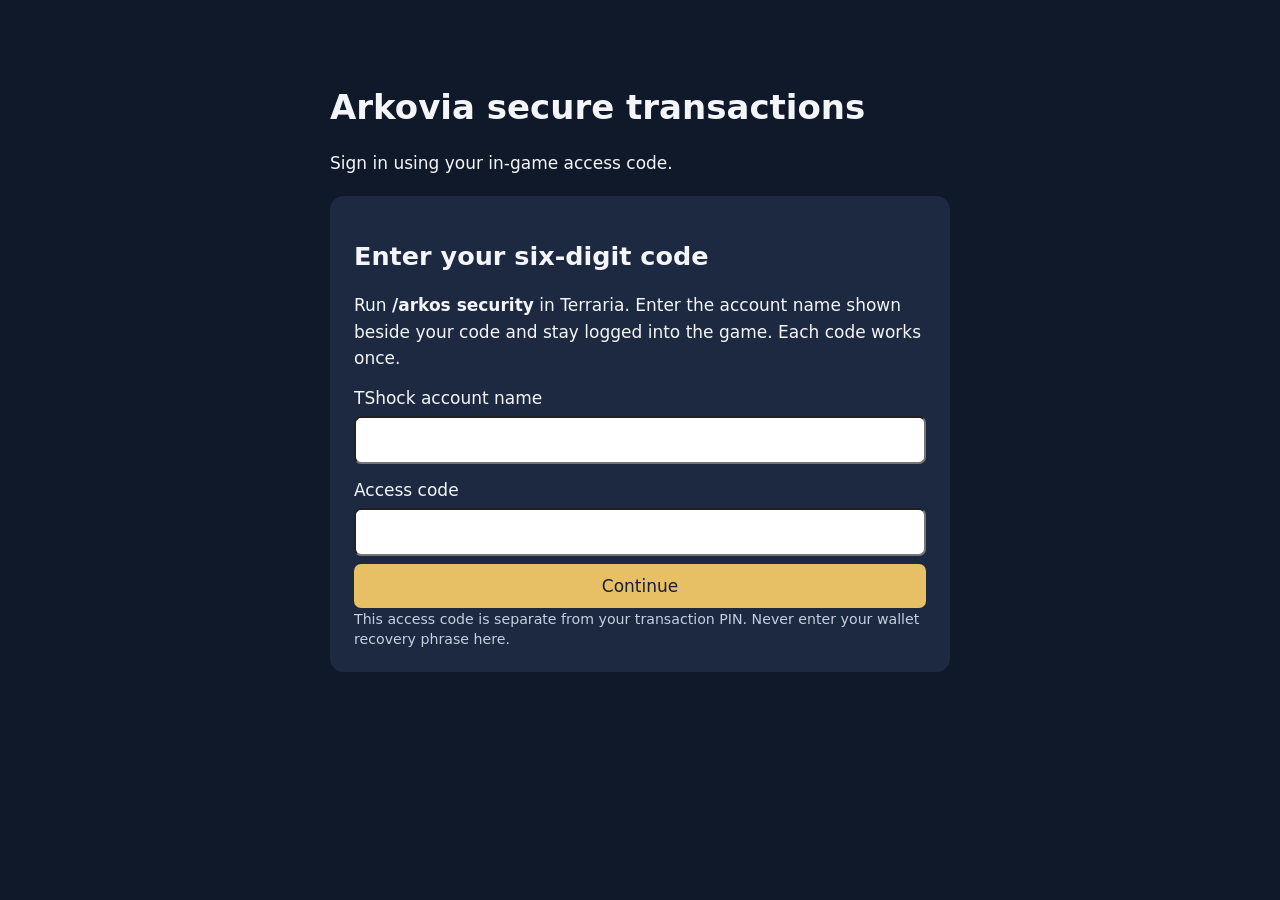
<file: Security/portal.html>
<!doctype html>
<html lang="en"><meta charset="utf-8"><meta name="viewport" content="width=device-width,initial-scale=1"><title>Arkovia secure transactions</title>
<style nonce="NONCE_VALUE">body{font:17px system-ui;background:#101929;color:#f4f5f8;margin:0}main{max-width:620px;margin:40px auto;padding:24px}section{background:#1c2940;border-radius:14px;padding:24px;margin:20px 0}label{display:block;margin-top:16px}input,button{font:inherit;padding:12px;border-radius:7px;box-sizing:border-box;width:100%;margin-top:8px}button{background:#e7bf64;color:#142036;border:0;cursor:pointer}button:disabled{opacity:.5}p{line-height:1.55}#result{white-space:pre-wrap;overflow-wrap:anywhere}small{color:#c6cfdf}[hidden]{display:none!important}</style>
<main><h1>Arkovia secure transactions</h1><p id="identity">Sign in using your in-game access code.</p>
<section id="access"><h2>Enter your six-digit code</h2><p>Run <strong>/arkos security</strong> in Terraria. Enter the account name shown beside your code and stay logged into the game. Each code works once.</p>
<form id="loginForm"><label>TShock account name<input id="account" maxlength="128" autocomplete="username" required></label><label>Access code<input id="code" type="text" inputmode="numeric" pattern="[0-9]{6}" minlength="6" maxlength="6" autocomplete="one-time-code" required></label><button id="login">Continue</button></form><small>This access code is separate from your transaction PIN. Never enter your wallet recovery phrase here.</small></section>
<div id="transactions" hidden>
<section><h2>Set or change PIN</h2><label>Current PIN (only when changing)<input id="oldPin" type="password" inputmode="numeric" maxlength="12" autocomplete="off"></label><label>New PIN (6–12 digits)<input id="newPin" type="password" inputmode="numeric" minlength="6" maxlength="12" autocomplete="new-password"></label><button id="savePin">Save PIN</button></section>
<section><h2>Withdraw to your linked wallet</h2><label>Amount<input id="amount" inputmode="decimal" autocomplete="off"></label><label>Transaction PIN<input id="pin" type="password" inputmode="numeric" maxlength="12" autocomplete="off"></label><button id="quote">Review withdrawal</button><button id="confirm" disabled>Confirm withdrawal</button></section>
</div><p id="result" role="status" aria-live="polite"></p></main>
<script nonce="NONCE_VALUE">
const el=id=>document.getElementById(id);let token='',busy=false,hasQuote=false;
// Retire old fragment links without reading or using their credentials.
if(location.hash)history.replaceState(null,'',location.pathname);
function buttons(){document.querySelectorAll('button').forEach(b=>b.disabled=busy);el('confirm').disabled=busy||!hasQuote;}
function signOut(){token='';hasQuote=false;el('transactions').hidden=true;el('access').hidden=false;el('pin').value='';el('oldPin').value='';el('newPin').value='';}
async function call(action,data={}){
 if(busy)throw Error('A request is already in progress.');busy=true;buttons();
 try{
  const headers={'Content-Type':'application/json'};if(token)headers.Authorization='Bearer '+token;
  const res=await fetch(new URL('api',location.href),{method:'POST',headers,body:JSON.stringify({action,...data}),credentials:'omit',cache:'no-store'});
  const result=await res.json();
  if(!res.ok||result.error){if(result.error?.startsWith('Session expired')||result.error?.startsWith('Log into Terraria'))signOut();throw Error(result.error||'Request failed');}
  return result;
 }finally{busy=false;buttons();}
}
el('loginForm').onsubmit=async event=>{
 event.preventDefault();hasQuote=false;
 try{
  const result=await call('login',{account:el('account').value,code:el('code').value});token=result.token;
  const status=await call('status');el('identity').textContent=(status.wallet||'No linked wallet')+' · '+status.currency;
  el('result').textContent=(status.pinSet?'PIN is configured. ':'Set your PIN to begin. ')+status.message;
  el('access').hidden=true;el('transactions').hidden=false;
 }catch(e){signOut();el('result').textContent=e.message;}finally{el('code').value='';buttons();}
};
async function act(action,data){hasQuote=false;try{const r=await call(action,data);el('result').textContent=r.message;hasQuote=action==='quote';}catch(e){el('result').textContent=e.message;}finally{el('oldPin').value='';el('newPin').value='';if(action==='confirm')el('pin').value='';buttons();}}
el('savePin').onclick=()=>act('setPin',{newPin:el('newPin').value,oldPin:el('oldPin').value});
el('quote').onclick=()=>act('quote',{amount:el('amount').value,pin:el('pin').value});
el('confirm').onclick=()=>act('confirm',{pin:el('pin').value});
</script></html>
</file>
